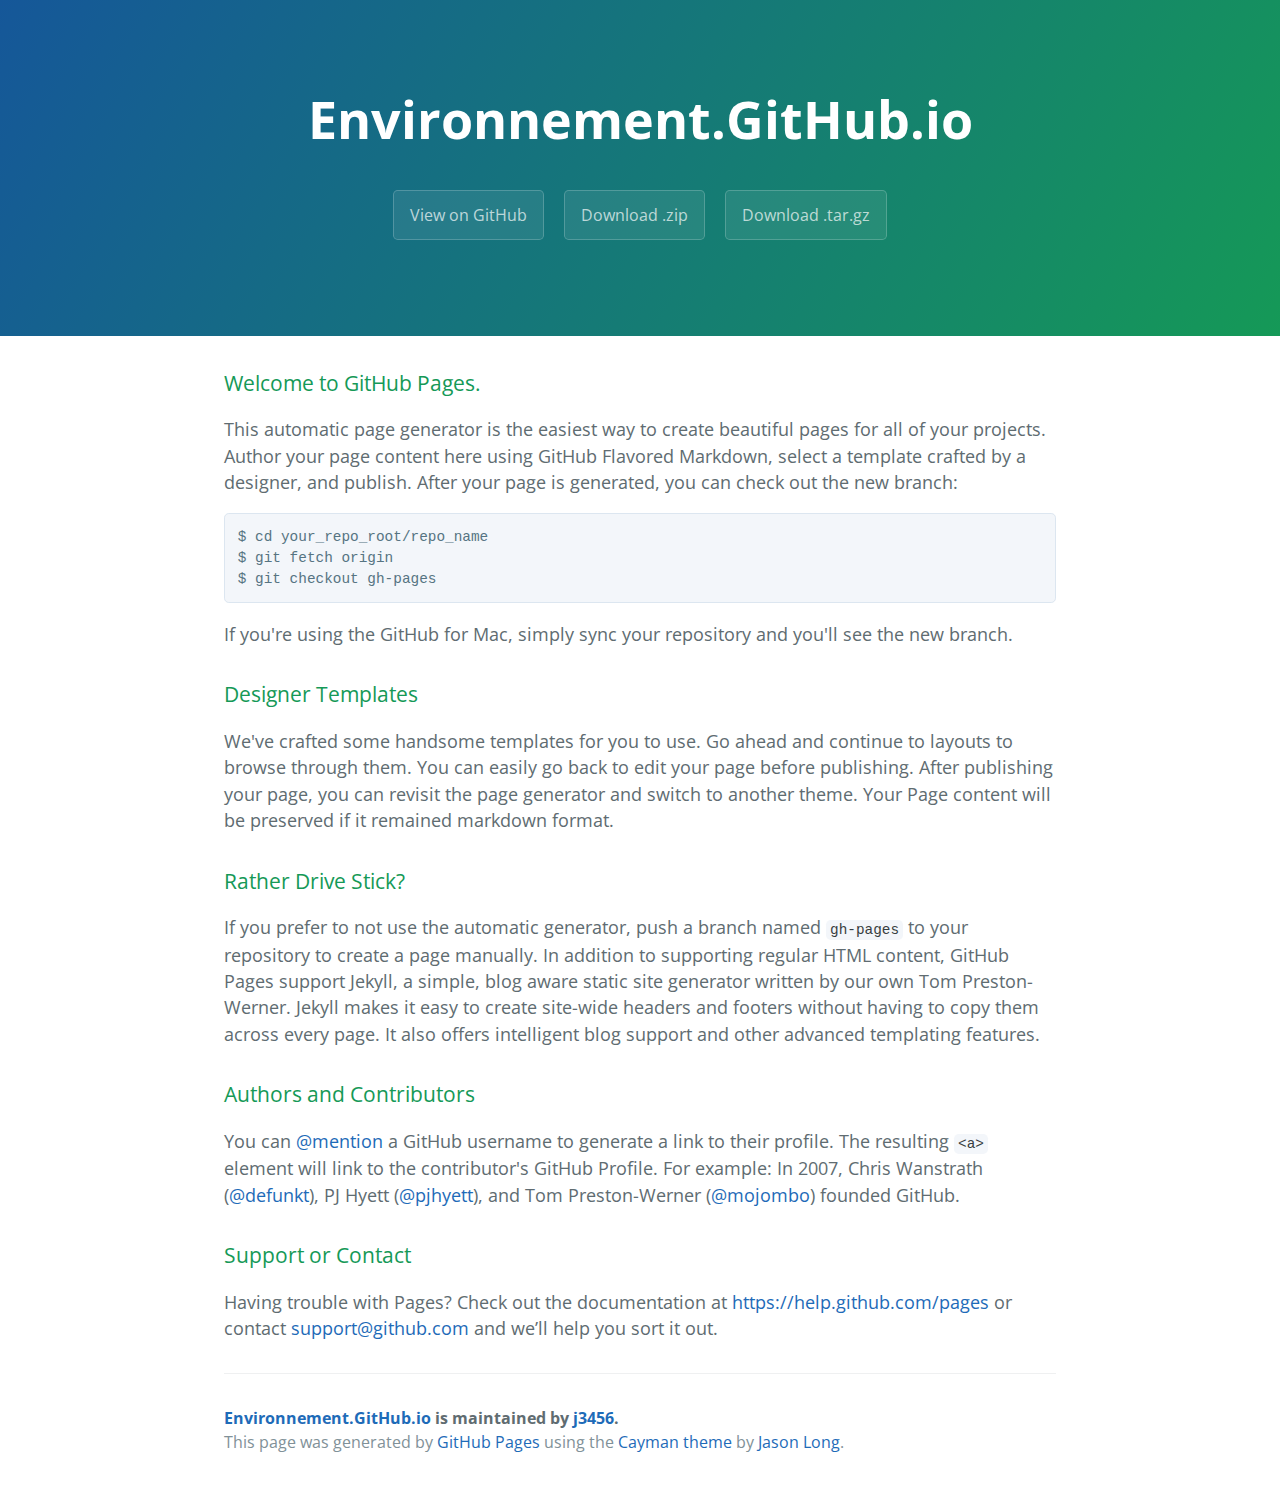
<file: index.html>
<!DOCTYPE html>
<html lang="en-us">
  <head>
    <meta charset="UTF-8">
    <title>Environnement.GitHub.io by j3456</title>
    <meta name="viewport" content="width=device-width, initial-scale=1">
    <link rel="stylesheet" type="text/css" href="stylesheets/normalize.css" media="screen">
    <link href='http://fonts.googleapis.com/css?family=Open+Sans:400,700' rel='stylesheet' type='text/css'>
    <link rel="stylesheet" type="text/css" href="stylesheets/stylesheet.css" media="screen">
    <link rel="stylesheet" type="text/css" href="stylesheets/github-light.css" media="screen">
  </head>
  <body>
    <section class="page-header">
      <h1 class="project-name">Environnement.GitHub.io</h1>
      <h2 class="project-tagline"></h2>
      <a href="https://github.com/j3456/environnement.github.io" class="btn">View on GitHub</a>
      <a href="https://github.com/j3456/environnement.github.io/zipball/master" class="btn">Download .zip</a>
      <a href="https://github.com/j3456/environnement.github.io/tarball/master" class="btn">Download .tar.gz</a>
    </section>

    <section class="main-content">
      <h3>
<a id="welcome-to-github-pages" class="anchor" href="#welcome-to-github-pages" aria-hidden="true"><span class="octicon octicon-link"></span></a>Welcome to GitHub Pages.</h3>

<p>This automatic page generator is the easiest way to create beautiful pages for all of your projects. Author your page content here using GitHub Flavored Markdown, select a template crafted by a designer, and publish. After your page is generated, you can check out the new branch:</p>

<pre><code>$ cd your_repo_root/repo_name
$ git fetch origin
$ git checkout gh-pages
</code></pre>

<p>If you're using the GitHub for Mac, simply sync your repository and you'll see the new branch.</p>

<h3>
<a id="designer-templates" class="anchor" href="#designer-templates" aria-hidden="true"><span class="octicon octicon-link"></span></a>Designer Templates</h3>

<p>We've crafted some handsome templates for you to use. Go ahead and continue to layouts to browse through them. You can easily go back to edit your page before publishing. After publishing your page, you can revisit the page generator and switch to another theme. Your Page content will be preserved if it remained markdown format.</p>

<h3>
<a id="rather-drive-stick" class="anchor" href="#rather-drive-stick" aria-hidden="true"><span class="octicon octicon-link"></span></a>Rather Drive Stick?</h3>

<p>If you prefer to not use the automatic generator, push a branch named <code>gh-pages</code> to your repository to create a page manually. In addition to supporting regular HTML content, GitHub Pages support Jekyll, a simple, blog aware static site generator written by our own Tom Preston-Werner. Jekyll makes it easy to create site-wide headers and footers without having to copy them across every page. It also offers intelligent blog support and other advanced templating features.</p>

<h3>
<a id="authors-and-contributors" class="anchor" href="#authors-and-contributors" aria-hidden="true"><span class="octicon octicon-link"></span></a>Authors and Contributors</h3>

<p>You can <a href="https://github.com/blog/821" class="user-mention">@mention</a> a GitHub username to generate a link to their profile. The resulting <code>&lt;a&gt;</code> element will link to the contributor's GitHub Profile. For example: In 2007, Chris Wanstrath (<a href="https://github.com/defunkt" class="user-mention">@defunkt</a>), PJ Hyett (<a href="https://github.com/pjhyett" class="user-mention">@pjhyett</a>), and Tom Preston-Werner (<a href="https://github.com/mojombo" class="user-mention">@mojombo</a>) founded GitHub.</p>

<h3>
<a id="support-or-contact" class="anchor" href="#support-or-contact" aria-hidden="true"><span class="octicon octicon-link"></span></a>Support or Contact</h3>

<p>Having trouble with Pages? Check out the documentation at <a href="https://help.github.com/pages">https://help.github.com/pages</a> or contact <a href="mailto:support@github.com">support@github.com</a> and we’ll help you sort it out.</p>

      <footer class="site-footer">
        <span class="site-footer-owner"><a href="https://github.com/j3456/environnement.github.io">Environnement.GitHub.io</a> is maintained by <a href="https://github.com/j3456">j3456</a>.</span>

        <span class="site-footer-credits">This page was generated by <a href="https://pages.github.com">GitHub Pages</a> using the <a href="https://github.com/jasonlong/cayman-theme">Cayman theme</a> by <a href="https://twitter.com/jasonlong">Jason Long</a>.</span>
      </footer>

    </section>

  
  </body>
</html>
</file>
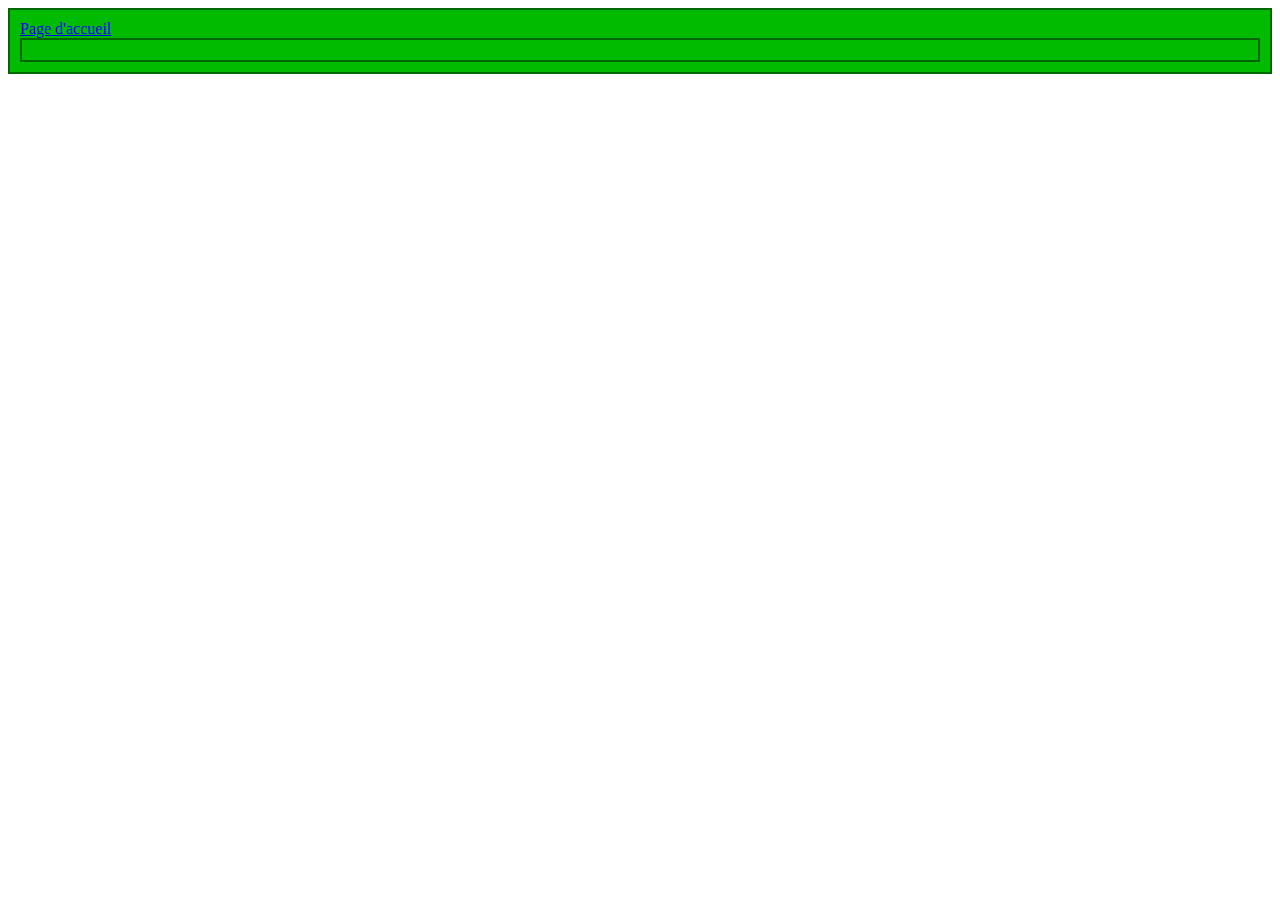
<file: greenpeace/index.html>
<!DOCTYPE html>
<html>
	<head>
		<title>Greenpeace</title>
		<link rel="stylesheet" href="../stylesheet.css">
	</head>
	<body>
		<div>
			<a href="../index.html">Page d'accueil</a>
		<div>
	</body>
</html>
</file>
<file: stylesheets/stylesheet.css>
* {
  box-sizing: border-box; }

body {
  padding: 0;
  margin: 0;
  font-family: "Open Sans", "Helvetica Neue", Helvetica, Arial, sans-serif;
  font-size: 16px;
  line-height: 1.5;
  color: #606c71; }

a {
  color: #1e6bb8;
  text-decoration: none; }
  a:hover {
    text-decoration: underline; }

.btn {
  display: inline-block;
  margin-bottom: 1rem;
  color: rgba(255, 255, 255, 0.7);
  background-color: rgba(255, 255, 255, 0.08);
  border-color: rgba(255, 255, 255, 0.2);
  border-style: solid;
  border-width: 1px;
  border-radius: 0.3rem;
  transition: color 0.2s, background-color 0.2s, border-color 0.2s; }
  .btn + .btn {
    margin-left: 1rem; }

.btn:hover {
  color: rgba(255, 255, 255, 0.8);
  text-decoration: none;
  background-color: rgba(255, 255, 255, 0.2);
  border-color: rgba(255, 255, 255, 0.3); }

@media screen and (min-width: 64em) {
  .btn {
    padding: 0.75rem 1rem; } }

@media screen and (min-width: 42em) and (max-width: 64em) {
  .btn {
    padding: 0.6rem 0.9rem;
    font-size: 0.9rem; } }

@media screen and (max-width: 42em) {
  .btn {
    display: block;
    width: 100%;
    padding: 0.75rem;
    font-size: 0.9rem; }
    .btn + .btn {
      margin-top: 1rem;
      margin-left: 0; } }

.page-header {
  color: #fff;
  text-align: center;
  background-color: #159957;
  background-image: linear-gradient(120deg, #155799, #159957); }

@media screen and (min-width: 64em) {
  .page-header {
    padding: 5rem 6rem; } }

@media screen and (min-width: 42em) and (max-width: 64em) {
  .page-header {
    padding: 3rem 4rem; } }

@media screen and (max-width: 42em) {
  .page-header {
    padding: 2rem 1rem; } }

.project-name {
  margin-top: 0;
  margin-bottom: 0.1rem; }

@media screen and (min-width: 64em) {
  .project-name {
    font-size: 3.25rem; } }

@media screen and (min-width: 42em) and (max-width: 64em) {
  .project-name {
    font-size: 2.25rem; } }

@media screen and (max-width: 42em) {
  .project-name {
    font-size: 1.75rem; } }

.project-tagline {
  margin-bottom: 2rem;
  font-weight: normal;
  opacity: 0.7; }

@media screen and (min-width: 64em) {
  .project-tagline {
    font-size: 1.25rem; } }

@media screen and (min-width: 42em) and (max-width: 64em) {
  .project-tagline {
    font-size: 1.15rem; } }

@media screen and (max-width: 42em) {
  .project-tagline {
    font-size: 1rem; } }

.main-content :first-child {
  margin-top: 0; }
.main-content img {
  max-width: 100%; }
.main-content h1, .main-content h2, .main-content h3, .main-content h4, .main-content h5, .main-content h6 {
  margin-top: 2rem;
  margin-bottom: 1rem;
  font-weight: normal;
  color: #159957; }
.main-content p {
  margin-bottom: 1em; }
.main-content code {
  padding: 2px 4px;
  font-family: Consolas, "Liberation Mono", Menlo, Courier, monospace;
  font-size: 0.9rem;
  color: #383e41;
  background-color: #f3f6fa;
  border-radius: 0.3rem; }
.main-content pre {
  padding: 0.8rem;
  margin-top: 0;
  margin-bottom: 1rem;
  font: 1rem Consolas, "Liberation Mono", Menlo, Courier, monospace;
  color: #567482;
  word-wrap: normal;
  background-color: #f3f6fa;
  border: solid 1px #dce6f0;
  border-radius: 0.3rem; }
  .main-content pre > code {
    padding: 0;
    margin: 0;
    font-size: 0.9rem;
    color: #567482;
    word-break: normal;
    white-space: pre;
    background: transparent;
    border: 0; }
.main-content .highlight {
  margin-bottom: 1rem; }
  .main-content .highlight pre {
    margin-bottom: 0;
    word-break: normal; }
.main-content .highlight pre, .main-content pre {
  padding: 0.8rem;
  overflow: auto;
  font-size: 0.9rem;
  line-height: 1.45;
  border-radius: 0.3rem; }
.main-content pre code, .main-content pre tt {
  display: inline;
  max-width: initial;
  padding: 0;
  margin: 0;
  overflow: initial;
  line-height: inherit;
  word-wrap: normal;
  background-color: transparent;
  border: 0; }
  .main-content pre code:before, .main-content pre code:after, .main-content pre tt:before, .main-content pre tt:after {
    content: normal; }
.main-content ul, .main-content ol {
  margin-top: 0; }
.main-content blockquote {
  padding: 0 1rem;
  margin-left: 0;
  color: #819198;
  border-left: 0.3rem solid #dce6f0; }
  .main-content blockquote > :first-child {
    margin-top: 0; }
  .main-content blockquote > :last-child {
    margin-bottom: 0; }
.main-content table {
  display: block;
  width: 100%;
  overflow: auto;
  word-break: normal;
  word-break: keep-all; }
  .main-content table th {
    font-weight: bold; }
  .main-content table th, .main-content table td {
    padding: 0.5rem 1rem;
    border: 1px solid #e9ebec; }
.main-content dl {
  padding: 0; }
  .main-content dl dt {
    padding: 0;
    margin-top: 1rem;
    font-size: 1rem;
    font-weight: bold; }
  .main-content dl dd {
    padding: 0;
    margin-bottom: 1rem; }
.main-content hr {
  height: 2px;
  padding: 0;
  margin: 1rem 0;
  background-color: #eff0f1;
  border: 0; }

@media screen and (min-width: 64em) {
  .main-content {
    max-width: 64rem;
    padding: 2rem 6rem;
    margin: 0 auto;
    font-size: 1.1rem; } }

@media screen and (min-width: 42em) and (max-width: 64em) {
  .main-content {
    padding: 2rem 4rem;
    font-size: 1.1rem; } }

@media screen and (max-width: 42em) {
  .main-content {
    padding: 2rem 1rem;
    font-size: 1rem; } }

.site-footer {
  padding-top: 2rem;
  margin-top: 2rem;
  border-top: solid 1px #eff0f1; }

.site-footer-owner {
  display: block;
  font-weight: bold; }

.site-footer-credits {
  color: #819198; }

@media screen and (min-width: 64em) {
  .site-footer {
    font-size: 1rem; } }

@media screen and (min-width: 42em) and (max-width: 64em) {
  .site-footer {
    font-size: 1rem; } }

@media screen and (max-width: 42em) {
  .site-footer {
    font-size: 0.9rem; } }
</file>
<file: stylesheets/github-light.css>
/*
   Copyright 2014 GitHub Inc.

   Licensed under the Apache License, Version 2.0 (the "License");
   you may not use this file except in compliance with the License.
   You may obtain a copy of the License at

       http://www.apache.org/licenses/LICENSE-2.0

   Unless required by applicable law or agreed to in writing, software
   distributed under the License is distributed on an "AS IS" BASIS,
   WITHOUT WARRANTIES OR CONDITIONS OF ANY KIND, either express or implied.
   See the License for the specific language governing permissions and
   limitations under the License.

*/

.pl-c /* comment */ {
  color: #969896;
}

.pl-c1      /* constant, markup.raw, meta.diff.header, meta.module-reference, meta.property-name, support, support.constant, support.variable, variable.other.constant */,
.pl-s .pl-v /* string variable */ {
  color: #0086b3;
}

.pl-e  /* entity */,
.pl-en /* entity.name */ {
  color: #795da3;
}

.pl-s .pl-s1 /* string source */,
.pl-smi      /* storage.modifier.import, storage.modifier.package, storage.type.java, variable.other, variable.parameter.function */ {
  color: #333;
}

.pl-ent /* entity.name.tag */ {
  color: #63a35c;
}

.pl-k /* keyword, storage, storage.type */ {
  color: #a71d5d;
}

.pl-pds              /* punctuation.definition.string, string.regexp.character-class */,
.pl-s                /* string */,
.pl-s .pl-pse .pl-s1 /* string punctuation.section.embedded source */,
.pl-sr               /* string.regexp */,
.pl-sr .pl-cce       /* string.regexp constant.character.escape */,
.pl-sr .pl-sra       /* string.regexp string.regexp.arbitrary-repitition */,
.pl-sr .pl-sre       /* string.regexp source.ruby.embedded */ {
  color: #183691;
}

.pl-v /* variable */ {
  color: #ed6a43;
}

.pl-id /* invalid.deprecated */ {
  color: #b52a1d;
}

.pl-ii /* invalid.illegal */ {
  background-color: #b52a1d;
  color: #f8f8f8;
}

.pl-sr .pl-cce /* string.regexp constant.character.escape */ {
  color: #63a35c;
  font-weight: bold;
}

.pl-ml /* markup.list */ {
  color: #693a17;
}

.pl-mh        /* markup.heading */,
.pl-mh .pl-en /* markup.heading entity.name */,
.pl-ms        /* meta.separator */ {
  color: #1d3e81;
  font-weight: bold;
}

.pl-mq /* markup.quote */ {
  color: #008080;
}

.pl-mi /* markup.italic */ {
  color: #333;
  font-style: italic;
}

.pl-mb /* markup.bold */ {
  color: #333;
  font-weight: bold;
}

.pl-md /* markup.deleted, meta.diff.header.from-file */ {
  background-color: #ffecec;
  color: #bd2c00;
}

.pl-mi1 /* markup.inserted, meta.diff.header.to-file */ {
  background-color: #eaffea;
  color: #55a532;
}

.pl-mdr /* meta.diff.range */ {
  color: #795da3;
  font-weight: bold;
}

.pl-mo /* meta.output */ {
  color: #1d3e81;
}
</file>
<file: stylesheet.css>
div {
	background-color: #00BB00;
	border radius: 10px;
	border: 2px solid #006600;
	padding:10px;
}
</file>
